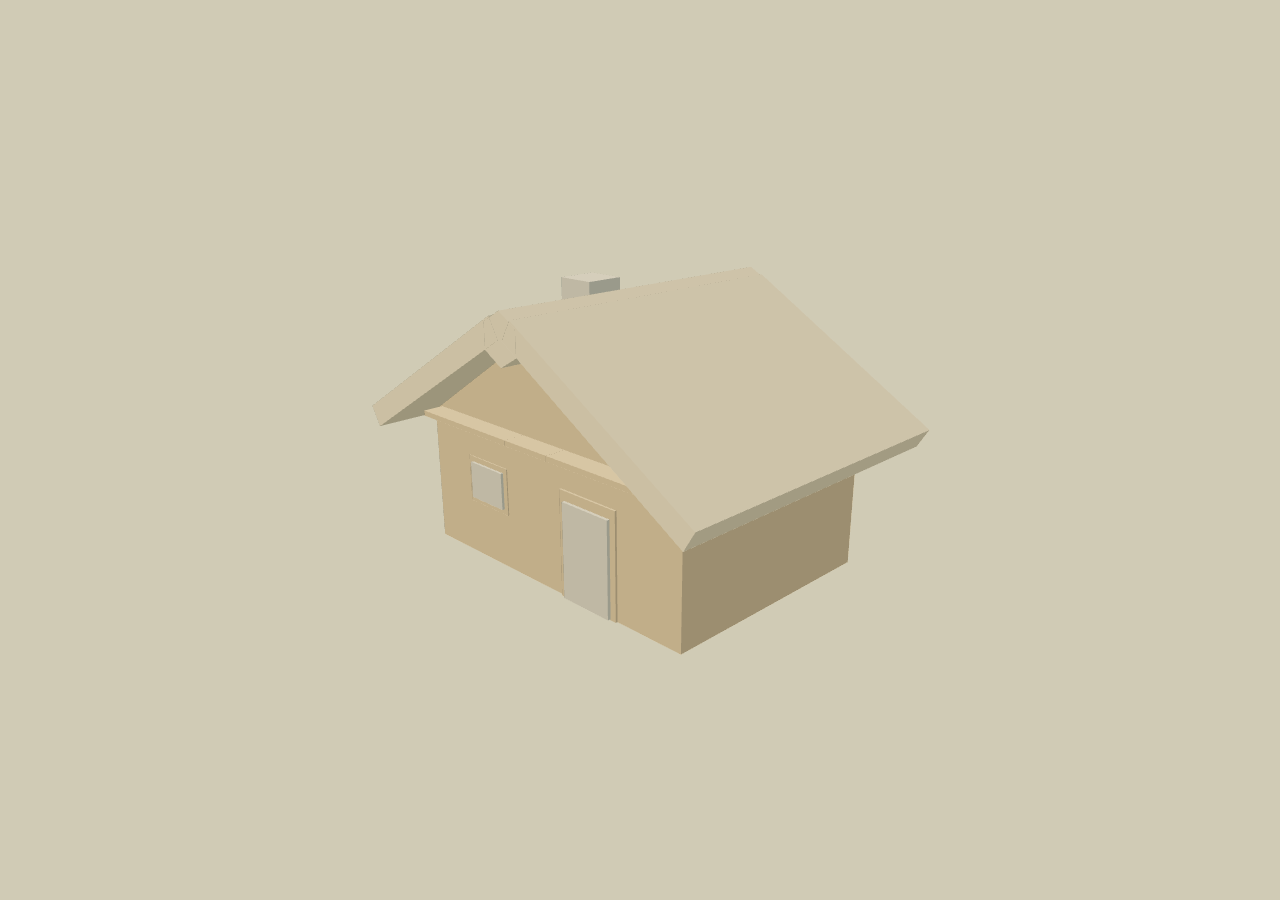
<file: tools/viewer.html>
<!DOCTYPE html>
<html>
<head><meta charset="utf-8"><title>GLB Viewer</title>
<style>html,body{margin:0;height:100%;overflow:hidden;background:#333}canvas{display:block}</style>
</head>
<body>
<script type="importmap">
{"imports": {
  "three": "/vendor/three.module.js",
  "three/addons/loaders/GLTFLoader.js": "/vendor/addons/loaders/GLTFLoader.js",
  "three/addons/utils/BufferGeometryUtils.js": "/vendor/addons/utils/BufferGeometryUtils.js"
}}
</script>
<script type="module">
import * as THREE from 'three';
import { GLTFLoader } from 'three/addons/loaders/GLTFLoader.js';

const renderer = new THREE.WebGLRenderer({ antialias: true });
renderer.setSize(innerWidth, innerHeight);
renderer.toneMapping = THREE.ACESFilmicToneMapping;
renderer.toneMappingExposure = 1.2;
document.body.appendChild(renderer.domElement);
const scene = new THREE.Scene();
scene.background = new THREE.Color(0xd0cbb5);
const cam = new THREE.PerspectiveCamera(50, innerWidth / innerHeight, 0.1, 200);
cam.position.set(12, 8, 12);
cam.lookAt(0, 2, 0);
scene.add(new THREE.AmbientLight(0xffffff, 0.7));
const sun = new THREE.DirectionalLight(0xffe3b4, 2.2);
sun.position.set(-10, 12, 6);
scene.add(sun);
const hemi = new THREE.HemisphereLight(0xdfe3cc, 0x7d8359, 0.8);
scene.add(hemi);

new GLTFLoader().load('/assets/blender/hut.glb', (g) => {
  const root = g.scene;
  root.traverse(o => { if (o.isMesh) { o.castShadow = o.receiveShadow = true; } });
  scene.add(root);
  // print sizes
  const box = new THREE.Box3().setFromObject(root);
  console.log('VIEWER_BBOX', JSON.stringify({min: box.min.toArray(), max: box.max.toArray()}));
  window.__VIEWER_READY = true;
  // auto-router: allow ?cam=x,y,z
  const m = location.search.match(/cam=([-\d.]+),([-\d.]+),([-\d.]+)/);
  if (m) { cam.position.set(+m[1], +m[2], +m[3]); cam.lookAt(0, 1.5, 0); }
});

// orbit keys via ?x,y,z on the camera
window.__setCam = (x, y, z, tx, ty, tz) => { cam.position.set(x, y, z); cam.lookAt(tx||0, ty||1.5, tz||0); };

window.addEventListener('resize', () => {
  cam.aspect = innerWidth / innerHeight;
  cam.updateProjectionMatrix();
  renderer.setSize(innerWidth, innerHeight);
});

renderer.setAnimationLoop(() => renderer.render(scene, cam));
</script>
</body>
</html>
</file>
